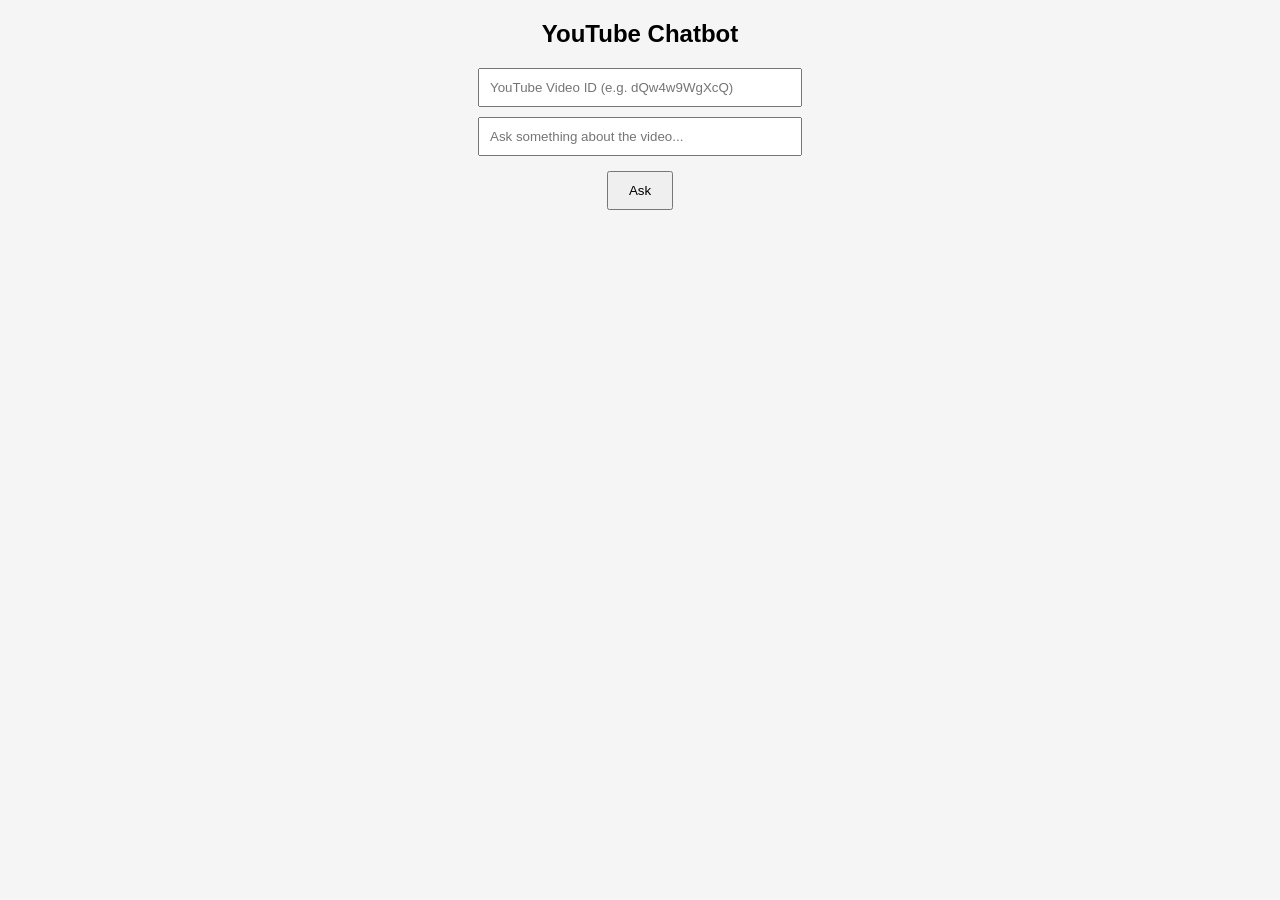
<file: 29-RagYoutubeProject/Frontend/index.html>
<!DOCTYPE html>
<html>
<head>
  <title>YouTube Chatbot</title>
  <link rel="stylesheet" href="style.css">
</head>
<body>

  <h2>YouTube Chatbot</h2>

  <input id="video_id" placeholder="YouTube Video ID (e.g. dQw4w9WgXcQ)" />
  <input id="question" placeholder="Ask something about the video..." />
  <button onclick="ask()">Ask</button>

  <p id="response"></p>

  <script src="script.js"></script>

</body>
</html>
</file>
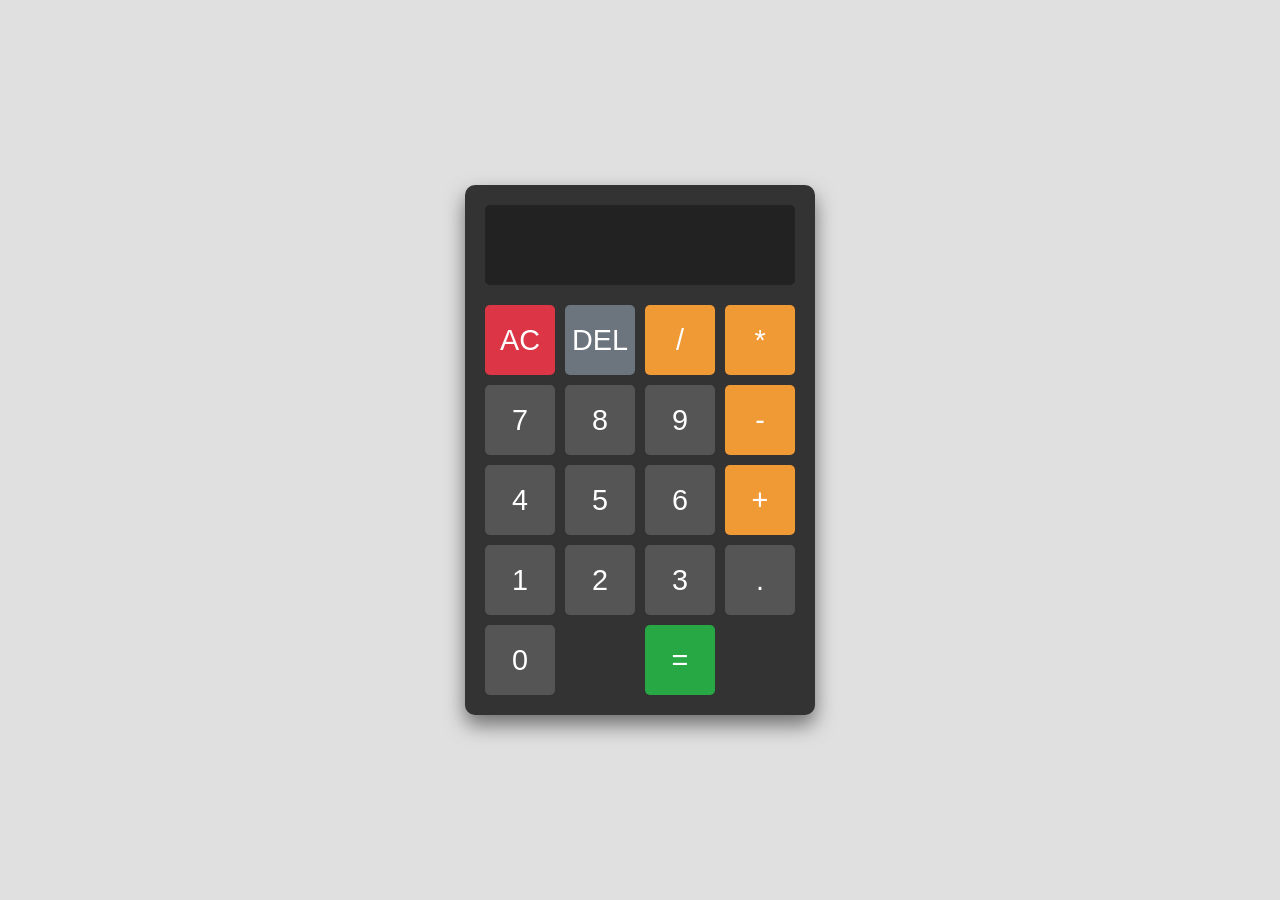
<file: 31-Langraph/calculator.html>
<!DOCTYPE html>
<html>
<head>
    <title>Calculator</title>
    <style>
        body {
            margin: 0;
            display: flex;
            justify-content: center;
            align-items: center;
            min-height: 100vh;
            background-color: #e0e0e0;
            font-family: 'Segoe UI', Tahoma, Geneva, Verdana, sans-serif;
        }

        .calculator {
            background-color: #333;
            padding: 20px;
            border-radius: 10px;
            box-shadow: 0 10px 20px rgba(0, 0, 0, 0.5);
            display: grid;
            grid-template-columns: repeat(4, 70px);
            grid-gap: 10px;
        }

        .display {
            grid-column: 1 / -1;
            background-color: #222;
            color: #fff;
            font-size: 2.5em;
            text-align: right;
            padding: 15px;
            border-radius: 5px;
            margin-bottom: 10px;
            word-wrap: break-word;
            word-break: all;
            min-height: 50px;
            display: flex;
            flex-direction: column;
            justify-content: space-around;
        }

        .display .previous-operand {
            font-size: 0.8em;
            color: #aaa;
        }

        .display .current-operand {
            font-size: 1.5em;
            color: #fff;
        }

        button {
            width: 70px;
            height: 70px;
            font-size: 1.8em;
            border: none;
            border-radius: 5px;
            cursor: pointer;
            background-color: #555;
            color: #fff;
            transition: background-color 0.2s ease;
            outline: none;
        }

        button:hover {
            background-color: #777;
        }

        button.operator {
            background-color: #f09a36;
        }

        button.operator:hover {
            background-color: #ffb86c;
        }

        button.equals {
            background-color: #28a745;
        }

        button.equals:hover {
            background-color: #218838;
        }

        button.clear {
            background-color: #dc3545;
        }

        button.clear:hover {
            background-color: #c82333;
        }

        button.delete {
            background-color: #6c757d;
        }

        button.delete:hover {
            background-color: #5a6268;
        }

        button.span-two {
            grid-column: span 2;
        }
    </style>
</head>
<body>
    <div class="calculator">
        <div class="display">
            <div data-previous-operand class="previous-operand"></div>
            <div data-current-operand class="current-operand"></div>
        </div>
        <button data-clear class="clear">AC</button>
        <button data-delete class="delete">DEL</button>
        <button data-operator class="operator">/</button>
        <button data-operator class="operator">*</button>
        <button data-number>7</button>
        <button data-number>8</button>
        <button data-number>9</button>
        <button data-operator class="operator">-</button>
        <button data-number>4</button>
        <button data-number>5</button>
        <button data-number>6</button>
        <button data-operator class="operator">+</button>
        <button data-number>1</button>
        <button data-number>2</button>
        <button data-number>3</button>
        <button data-number>.</button>
        <button data-number class="span-two">0</button>
        <button data-equals class="equals span-two">=</button>
    </div>

    <script>
        class Calculator {
            constructor(previousOperandTextElement, currentOperandTextElement) {
                this.previousOperandTextElement = previousOperandTextElement;
                this.currentOperandTextElement = currentOperandTextElement;
                this.clear();
            }

            clear() {
                this.currentOperand = '';
                this.previousOperand = '';
                this.operation = undefined;
            }

            delete() {
                this.currentOperand = this.currentOperand.toString().slice(0, -1);
            }

            appendNumber(number) {
                if (number === '.' && this.currentOperand.includes('.')) return;
                this.currentOperand = this.currentOperand.toString() + number.toString();
            }

            chooseOperation(operation) {
                if (this.currentOperand === '') return;
                if (this.previousOperand !== '') {
                    this.compute();
                }
                this.operation = operation;
                this.previousOperand = this.currentOperand;
                this.currentOperand = '';
            }

            compute() {
                let computation;
                const prev = parseFloat(this.previousOperand);
                const current = parseFloat(this.currentOperand);
                if (isNaN(prev) || isNaN(current)) return;
                switch (this.operation) {
                    case '+':
                        computation = prev + current;
                        break;
                    case '-':
                        computation = prev - current;
                        break;
                    case '*':
                        computation = prev * current;
                        break;
                    case '/':
                        computation = prev / current;
                        break;
                    default:
                        return;
                }
                this.currentOperand = computation;
                this.operation = undefined;
                this.previousOperand = '';
            }

            getDisplayNumber(number) {
                const stringNumber = number.toString();
                const integerDigits = parseFloat(stringNumber.split('.')[0]);
                const decimalDigits = stringNumber.split('.')[1];
                let integerDisplay;
                if (isNaN(integerDigits)) {
                    integerDisplay = '';
                } else {
                    integerDisplay = integerDigits.toLocaleString('en', { maximumFractionDigits: 0 });
                }
                if (decimalDigits != null) {
                    return `${integerDisplay}.${decimalDigits}`;
                } else {
                    return integerDisplay;
                }
            }

            updateDisplay() {
                this.currentOperandTextElement.innerText = this.getDisplayNumber(this.currentOperand);
                if (this.operation != null) {
                    this.previousOperandTextElement.innerText =
                        `${this.getDisplayNumber(this.previousOperand)} ${this.operation}`;
                } else {
                    this.previousOperandTextElement.innerText = '';
                }
            }
        }

        const numberButtons = document.querySelectorAll('[data-number]');
        const operatorButtons = document.querySelectorAll('[data-operator]');
        const equalsButton = document.querySelector('[data-equals]');
        const deleteButton = document.querySelector('[data-delete]');
        const clearButton = document.querySelector('[data-clear]');
        const previousOperandTextElement = document.querySelector('[data-previous-operand]');
        const currentOperandTextElement = document.querySelector('[data-current-operand]');

        const calculator = new Calculator(previousOperandTextElement, currentOperandTextElement);

        numberButtons.forEach(button => {
            button.addEventListener('click', () => {
                calculator.appendNumber(button.innerText);
                calculator.updateDisplay();
            });
        });

        operatorButtons.forEach(button => {
            button.addEventListener('click', () => {
                calculator.chooseOperation(button.innerText);
                calculator.updateDisplay();
            });
        });

        equalsButton.addEventListener('click', button => {
            calculator.compute();
            calculator.updateDisplay();
        });

        clearButton.addEventListener('click', button => {
            calculator.clear();
            calculator.updateDisplay();
        });

        deleteButton.addEventListener('click', button => {
            calculator.delete();
            calculator.updateDisplay();
        });

        document.addEventListener('keydown', e => {
            if (e.key >= '0' && e.key <= '9' || e.key === '.') {
                calculator.appendNumber(e.key);
                calculator.updateDisplay();
            } else if (e.key === '+' || e.key === '-' || e.key === '*' || e.key === '/') {
                calculator.chooseOperation(e.key);
                calculator.updateDisplay();
            } else if (e.key === 'Enter' || e.key === '=') {
                e.preventDefault();
                calculator.compute();
                calculator.updateDisplay();
            } else if (e.key === 'Backspace') {
                calculator.delete();
                calculator.updateDisplay();
            } else if (e.key === 'Escape') {
                calculator.clear();
                calculator.updateDisplay();
            }
        });
    </script>
</body>
</html>
</file>
<file: 29-RagYoutubeProject/Frontend/style.css>
body {
  font-family: Arial;
  text-align: center;
  background: #f5f5f5;
}

input {
  display: block;
  margin: 10px auto;
  padding: 10px;
  width: 300px;
}

button {
  padding: 10px 20px;
  margin-top: 5px;
}

#response {
  margin-top: 20px;
  font-size: 16px;
  max-width: 600px;
  margin-left: auto;
  margin-right: auto;
}
</file>
